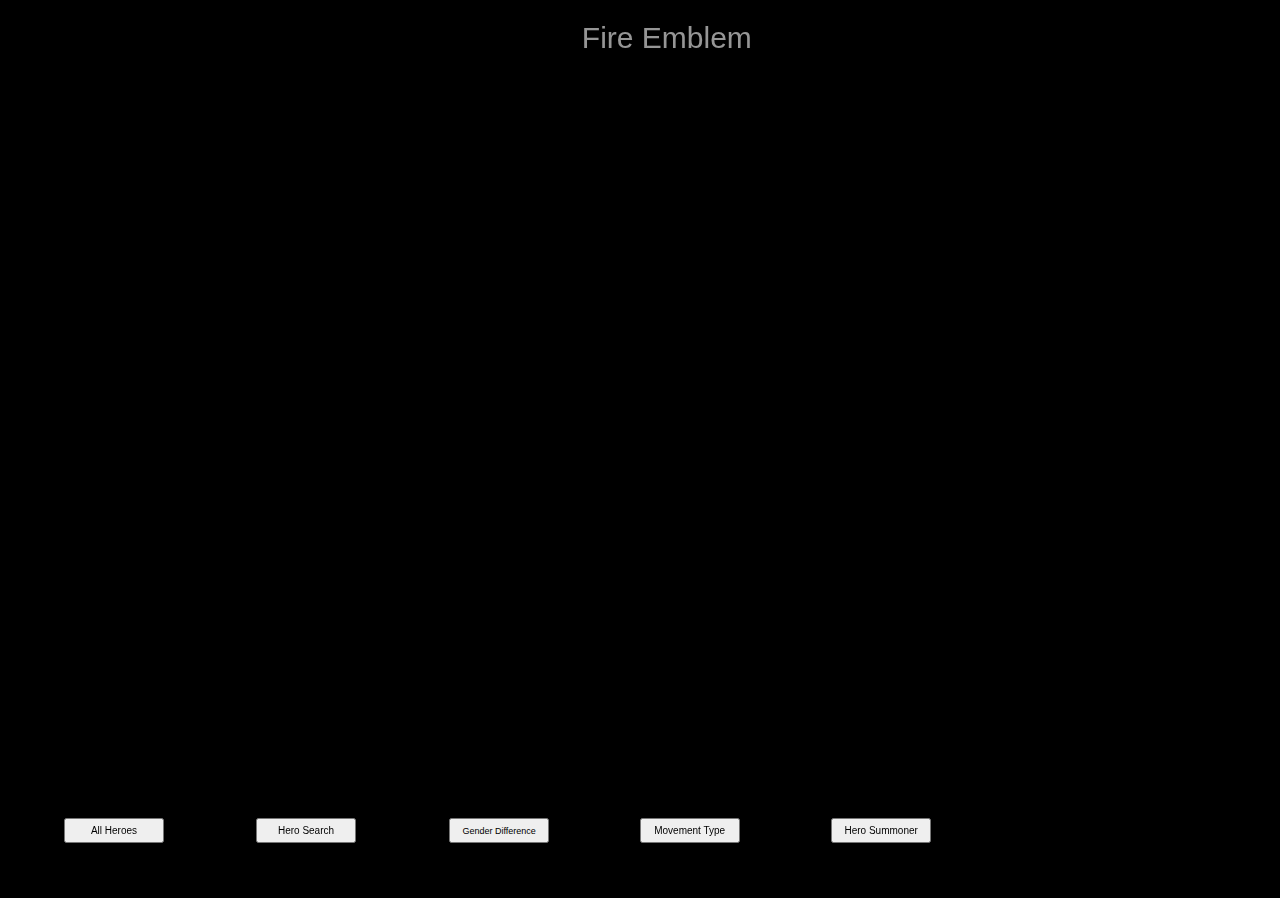
<file: data visualization/index.html>
<!DOCTYPE html>
<html>
  <head>
    <meta charset="utf-8">
    <meta name="viewport" width=device-width, initial-scale=1.0, maximum-scale=1.0, user-scalable=0>

    <title>Representation Differences In Fire Emblem Heroes</title>

    <!-- CSS stylesheet(s) -->
    <link rel="stylesheet" type="text/css" href="css/style.css" />

    <!-- Library script(s) -->
    <script src="js/libraries/p5.min.js"></script>
    <script src="js/libraries/p5.sound.min.js"></script>

    <!-- My script(s) -->
    <script src="js/script.js"></script>
  </head>

  <body>
    <!-- HTML would go here if needed. -->
  </body>

</html>
</file>
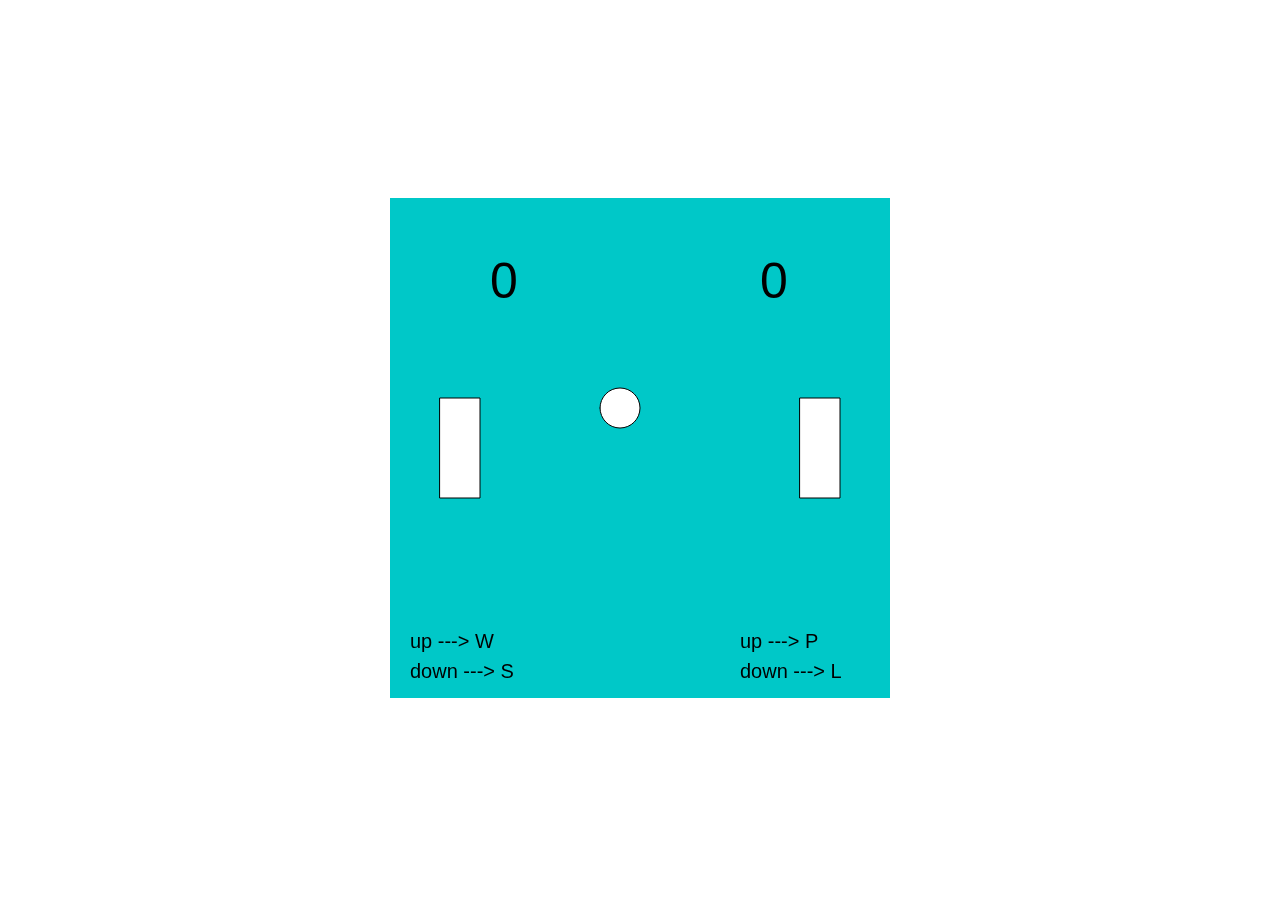
<file: Excercise-1/index.html>
<!DOCTYPE html>
<html>
  <head>
    <meta charset="utf-8">
    <meta name="viewport" width=device-width, initial-scale=1.0, maximum-scale=1.0, user-scalable=0>

    <title>My attempt at pong (Anthony Scopacasa)</title>

    <!-- CSS stylesheet(s) -->
    <link rel="stylesheet" type="text/css" href="css/style.css" />

    <!-- Library script(s) -->
    <script src="js/libraries/p5.min.js"></script>
    <script src="js/libraries/p5.sound.min.js"></script>

    <!-- My script(s) -->
    <script src="js/script.js"></script>
  </head>

  <body>
    <!-- HTML would go here if needed. -->
  </body>

</html>
</file>
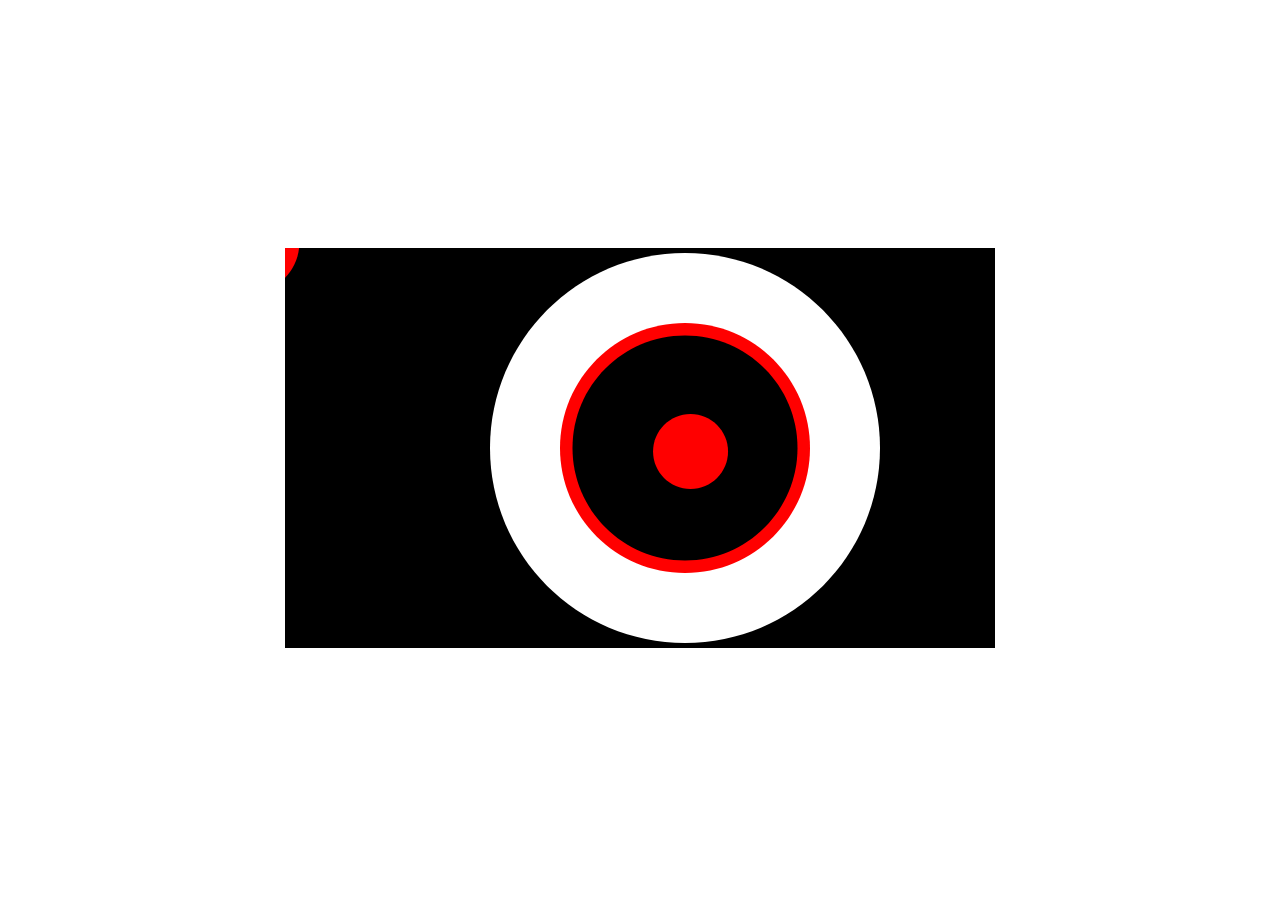
<file: Project_1_ParticleSystem/index.html>
<!DOCTYPE html>
<html>
  <head>
    <meta charset="utf-8">
    <meta name="viewport" width=device-width, initial-scale=1.0, maximum-scale=1.0, user-scalable=0>

    <title>CHANGE THIS TITLE IN INDEX.HTML!</title>

    <!-- CSS stylesheet(s) -->
    <link rel="stylesheet" type="text/css" href="css/style.css" />

    <!-- Library script(s) -->
    <script src="js/libraries/p5.min.js"></script>
    <script src="js/libraries/p5.sound.min.js"></script>

    <!-- My script(s) -->
    <script src="js/script.js"></script>
  </head>

  <body>
    <!-- HTML would go here if needed. -->
  </body>

</html>
</file>
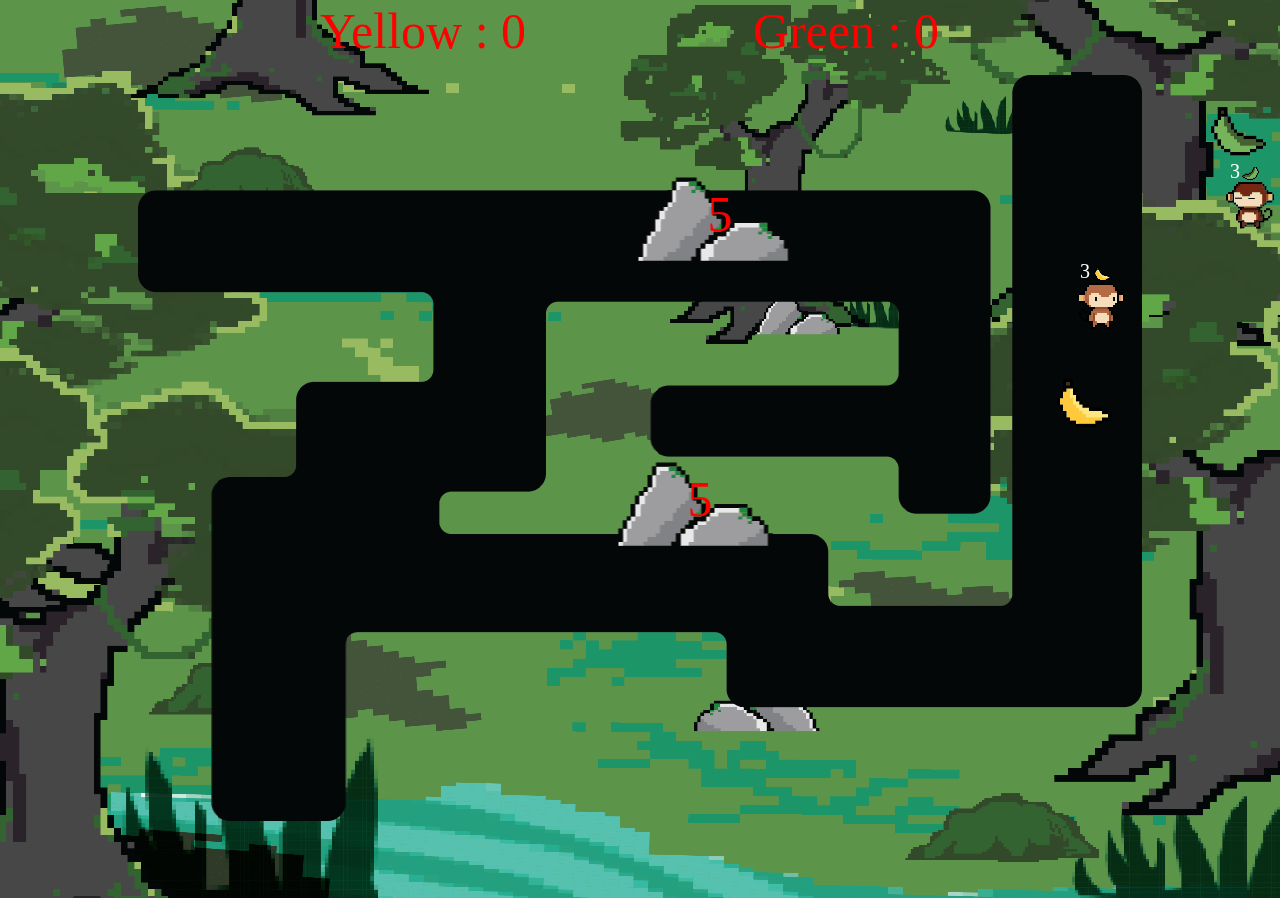
<file: interactive game final folder/interactive game (the game itself)/index.html>
<!DOCTYPE html>
<html>
  <head>
    <meta charset="utf-8">
    <meta name="viewport" width=device-width, initial-scale=1.0, maximum-scale=1.0, user-scalable=0>

    <title>MONKE GAME</title>

    <!-- CSS stylesheet(s) -->
    <link rel="stylesheet" type="text/css" href="monkecss/style.css" />

    <!-- Library script(s) -->
    <script src="js/libraries/p5.min.js"></script>
    <script src="js/libraries/p5.sound.min.js"></script>
    <script src="js/libraries/p5.joystick.js"></script>
    <script src="js/libraries/planck.js"></script>
		<script src="js/libraries/p5play.js"></script>
    <!-- My script(s) -->
    <script src="js/script.js"></script>
  </head>

  <body>
    <!-- HTML would go here if needed. -->
  </body>

</html>
</file>
<file: data visualization/css/style.css>
/*********************************************

Here is a description of any special CSS used.
In this case it's just padding and margin to 0
and then centring the canvas (and anything else)
using the CSS Grid.

Also hides overflow.

**********************************************/

body {
  padding: 0;
  margin: 0;
  display: grid; /* Set up the grid and justify/align to center */
  justify-content: center;
  align-content: center;
  height: 100vh; /* Body is the height of the viewport */
  overflow: hidden; /* Hide anything that goes off the window size */
}
</file>
<file: Excercise-1/css/style.css>
/*********************************************

Here is a description of any special CSS used.
In this case it's just padding and margin to 0
and then centring the canvas (and anything else)
using the CSS Grid.

Also hides overflow.

**********************************************/

body {
  padding: 0;
  margin: 0;
  display: grid; /* Set up the grid and justify/align to center */
  justify-content: center;
  align-content: center;
  height: 100vh; /* Body is the height of the viewport */
  overflow: hidden; /* Hide anything that goes off the window size */
}
</file>
<file: Project_1_ParticleSystem/css/style.css>
/*********************************************

Here is a description of any special CSS used.
In this case it's just padding and margin to 0
and then centring the canvas (and anything else)
using the CSS Grid.

Also hides overflow.

**********************************************/

body {
  padding: 0;
  margin: 0;
  display: grid; /* Set up the grid and justify/align to center */
  justify-content: center;
  align-content: center;
  height: 100vh; /* Body is the height of the viewport */
  overflow: hidden; /* Hide anything that goes off the window size */
}
</file>
<file: interactive game final folder/interactive game (the game itself)/monkecss/style.css>
/*********************************************

Here is a description of any special CSS used.
In this case it's just padding and margin to 0
and then centring the canvas (and anything else)
using the CSS Grid.

Also hides overflow.

**********************************************/

body {
  padding: 0;
  margin: 0;
  display: grid; /* Set up the grid and justify/align to center */
  justify-content: center;
  align-content: center;
  height: 100vh; /* Body is the height of the viewport */
  overflow: hidden; /* Hide anything that goes off the window size */
  
}
</file>
